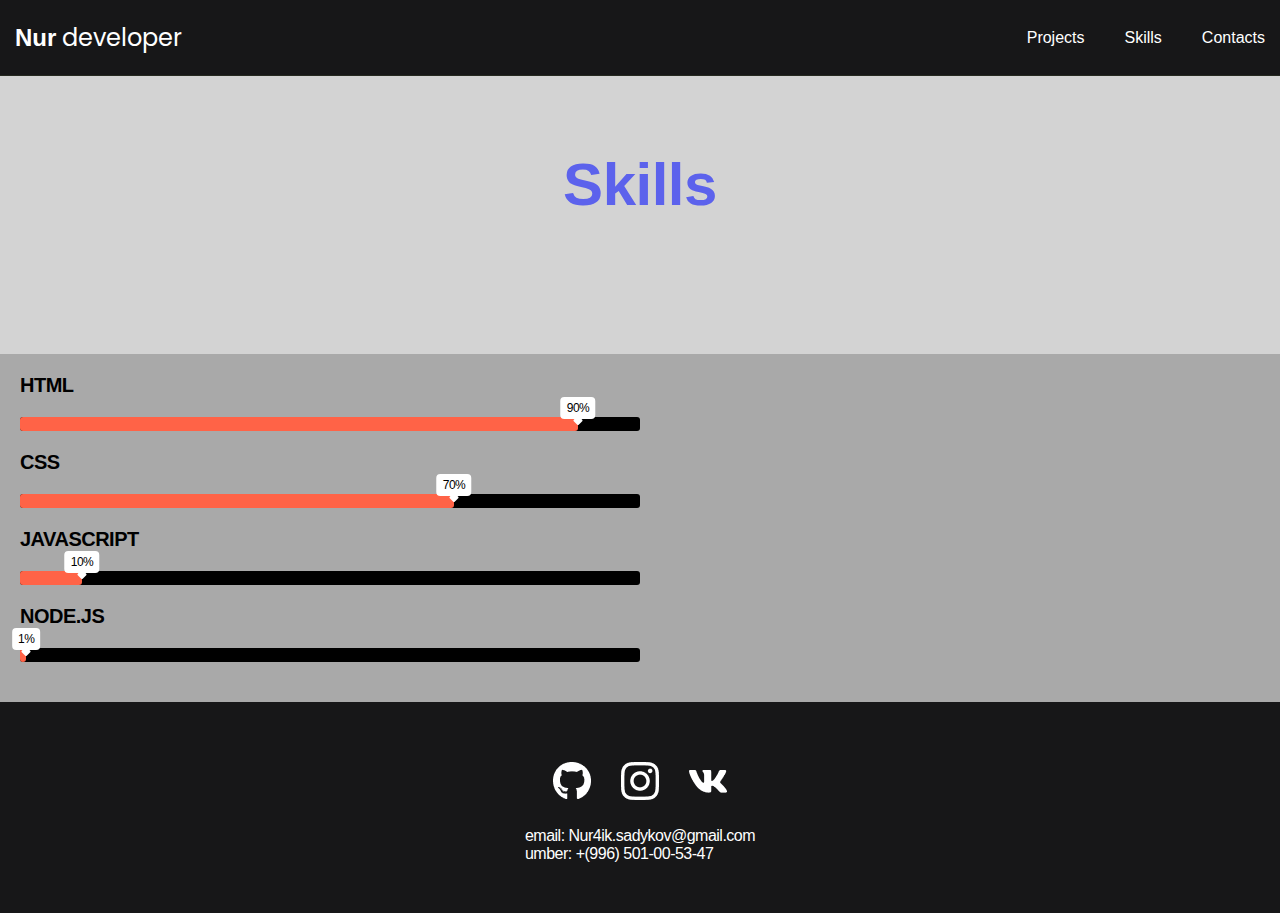
<file: skills.html>
<!DOCTYPE html>
<html lang="en">
  <head>
    <meta charset="UTF-8" />
    <meta http-equiv="X-UA-Compatible" content="IE=edge" />
    <meta name="viewport" content="width=device-width, initial-scale=1.0" />
    <title>Hackaton_NUR</title>
    <link rel="stylesheet" href="./style.css" />
    <link rel="stylesheet" href="./skills.css" />
  </head>
  <body>
    <!-- nav start  -->
    <nav class="nav">
      <div class="container">
        <div class="nav-row">
          <a href="./index.html" class="logo"><strong>Nur</strong> developer</a>
          <ul class="nav-list">
            <li class="nav-list__item">
              <a href="./index.html" class="nav-list__link">Projects</a>
            </li>
            <li class="nav-list__item">
              <a href="./skills.html" class="nav-list__link">Skills</a>
            </li>
            <li class="nav-list__item">
              <a href="./contacts.html" class="nav-list__link">Contacts</a>
            </li>
          </ul>
        </div>
      </div>
    </nav>
    <!-- nav end  -->

    <div class="section">
      <h1 class="title-1">Skills</h1>
    </div>
    <!-- skill start  -->
    <div class="skills">
      <div class="skill">
        <div class="skill-name">HTML</div>
        <div class="skill-bar">
          <div class="skill-per" per="90%" style="max-width: 90%"></div>
        </div>
      </div>
      <div class="skill">
        <div class="skill-name">CSS</div>
        <div class="skill-bar">
          <div class="skill-per" per="70%" style="max-width: 70%"></div>
        </div>
      </div>
      <div class="skill">
        <div class="skill-name">JavaScript</div>
        <div class="skill-bar">
          <div class="skill-per" per="10%" style="max-width: 10%"></div>
        </div>
      </div>
      <div class="skill">
        <div class="skill-name">Node.js</div>
        <div class="skill-bar">
          <div class="skill-per" per="1%" style="max-width: 1%"></div>
        </div>
      </div>
    </div>
    <!-- skill end  -->

    <!-- footer start -->
    <footer class="footer">
      <div class="container">
        <div class="footer__wrapper">
          <ul class="social">
            <li class="social__item">
              <a href="https://github.com/"
                ><img src="./gitHub.png" alt="Link"
              /></a>
            </li>
            <li class="social__item">
              <a href="https://www.instagram.com/"
                ><img src="./instagram.png" alt="Link"
              /></a>
            </li>
            <li class="social__item">
              <a href="https://vk.com/"><img src="./vk.png" alt="Link" /></a>
            </li>
          </ul>
          <div class="copyright">
            <p>
              email: Nur4ik.sadykov@gmail.com<br />
              umber: +(996) 501-00-53-47
            </p>
          </div>
        </div>
      </div>
    </footer>
    <!-- footer end  -->
  </body>
</html>
</file>
<file: skills.css>
* {
  margin: 0;
  padding: 0;
  font-family: sans-serif;
}

body {
}
</file>
<file: style.css>
@import "./reset.css";
@import url("https://fonts.googleapis.com/css2?family=DM+Sans:wght@400;500;700&family=Poppins:wght@400;500;700&display=swap");

/* font-family: 'DM Sans', sans-serif;
font-family: 'Poppins', sans-serif; */

/* * {
  border: 1px solid red;
} */

:root {
  --black: #171718;
  --black-border: #171718;
  --white: #fff;
  --purple: #5c62ec;
}

html,
body {
  letter-spacing: -0.5px;
  font-family: "DM Sans", sans-serif;
}

/* nav start  */
.container {
  margin: 0 auto;
  max-width: 1440px;
  padding: 0 15px;
}

.nav {
  padding: 20px 0;
  background-color: #171718;
  color: white;
  border-bottom: 1px solid #262920;
  letter-spacing: normal;
}

.nav-row {
  display: flex;
  justify-content: space-between;
  align-items: center;
  column-gap: 30px;
  row-gap: 20px;
  flex-wrap: wrap;
}

.logo {
  color: white;
  font-size: 24px;
  font-family: "Poppins", sans-serif;
}

.logo strong {
  font-weight: 700;
}

.nav-list {
  display: flex;
  align-items: center;
  column-gap: 40px;
  font-size: 16px;
  font-weight: 500;
  font-family: "Poppins", sans-serif;
}

.nav-list__link {
  color: white;
}

.nav-list__link:hover {
  border-bottom: 3px solid blue;
}
/* nav end  */

/* header start  */
.header {
  display: flex;
  flex-direction: column;
  justify-content: center;
  text-align: center;
  align-items: center;
  min-height: 695px;
  padding: 40px 0;
  background-color: #171718;
  color: white;
}

.header__img {
  width: 300px;
  height: 300px;
  border-radius: 50%;
    animation: back-ani 5s infinite alternate;
}

.back__img {
  border-radius: 50%;
    animation: back-ani 5s infinite alternate;
}

@keyframes back-ani {
  0%{
border-radius: 94% 6% 96% 4% / 2% 89% 11% 98%;
}
30%{
border-radius: 26% 74% 51% 49% / 54% 28% 72% 46%;
}
50%{
    border-radius: 56% 44% 65% 35% / 44% 44% 56% 56%:
}
80%{
    border-radius: 11% 22% 33% 70% / 88% 22% 100% 27%;
}
100%{
    border-radius: 64% 36% 82% 18% / 27% 67% 33% 73%;
}
}

.header__vrapper {
  padding: 0 15px;
  max-width: 660px;
}

.header__title {
  margin-bottom: 20px;
  font-size: 40px;
  font-weight: 700;
  line-height: 1.4;
}

.header__title strong {
  font-size: 60px;
  font-weight: 700;
}

.header__title em {
  color: #5c62ec;
  font-style: normal;
  font-weight: 700;
}

.header__desc {
  font-size: 18px;
  line-height: 1.33;
  margin-bottom: 40px;
}

.btn {
  display: inline-block;
  height: 48px;
  padding: 12px 28px;
  border-radius: 5px;
  background-color: #5c62ec;
  color: white;
  font-size: 16px;
  font-weight: 500;
  transition: opacity 0.2s ease-in;
}

.btn:hover {
  opacity: 0.7;
}

.btn:active {
  height: 49px;
}
/* header end  */

/* projects start  */
.section {
  background-color: lightgray;
  padding: 70px 0;
  display: flex;
  justify-content: space-around;
}

.title-1 {
  margin-bottom: 60px;
  font-size: 60px;
  font-weight: 700;
  line-height: 1.3;
  color: #5c62ec;
  text-align: center;
}

.projects {
  display: flex;
  flex-wrap: wrap;
  justify-self: ;
  column-gap: 30px;
  row-gap: 30px;
}

.project {
  max-width: 370px;
  background-color: white;
  border-radius: 10px;
}

.project__img {
  border-radius: 10px;
}

.project__title {
  padding: 15px 20px 25px;
  font-size: 24px;
  line-height: 1.3;
  font-weight: 700;
  color: #171718;
}
/* project end  */

/* footer :start */
.footer {
  background-color: #171718;
  padding: 60px 0 50px;
  color: white;
}

.footer__wrapper {
  display: flex;
  flex-direction: column;
  align-items: center;
  row-gap: 27px;
}

.social {
  display: flex;
  column-gap: 30px;
  align-items: center;
}
/* footer end  */

/* project-page start */
.project-detail{
  display: flex;
  flex-direction: column;
align-items: center;
  margin: 0 auto;
  max-width: 865px;
}

.project_desc_cover{
  max-width: 100%;
  margin-bottom: 40px;
  box-shadow: 2px 5px 35px rgba(8, 8, 8, 0.033);
  border-radius: 10px;
}

.project__desc{
  margin-bottom: 30px;
  font-weight: 700;
  font-size: 24px;
  line-height: 1.3;
}

.button_outline{
  display: flex;
  align-items: center;
justify-content: space-between;
flex-wrap: wrap;
  height: 58px;
  width: 22%;
  border-radius: 5px;
  padding: 12px 20px;
  border: 1px solid black;
  color: black;
  font-weight: 700;
  background-color: darkgray;
}
/* project end  */

/* skills start  */
.skills{
  background-color: darkgray;
  display: flex;
 flex-direction: column;
  align-items: start;
  width: 100%;
  max-width: 100%;
  padding: 0 20px;
  padding-bottom: 40px;
}

.skill{
 
  width: 50%;

}

.skill-name{
  font-size: 20px;
  font-weight: 700;
  color: black;
  text-transform: uppercase;
  margin: 20px 0;
}

.skill-bar{
  height: 14px;
  background: black;
  border-radius: 3px;
}

.skill-per{
  height: 14px;
  background: tomato;
  border-radius: 3px;
  position: relative;
   animation: ani-per 2.5s 1;
}

.skill-per::before {
    content: attr(per);
    position: absolute;
    padding: 4px 6px;
    background: white;
    border-radius: 4px;
    font-size: 12px;
    top: -20px;
    right: 0;
    transform: translateX(50%);
}

.skill-per::after {
    content: "";
    position: absolute;
    width: 7px;
    height: 7px;
    background: white;
    right: 0;
    transform: translateX(50%) rotate(45deg);
    border-radius: 1px;
}

@keyframes ani-per {
    from {
        width: 0;
    }

    to {
        width: 100%;
    }
}
</file>
